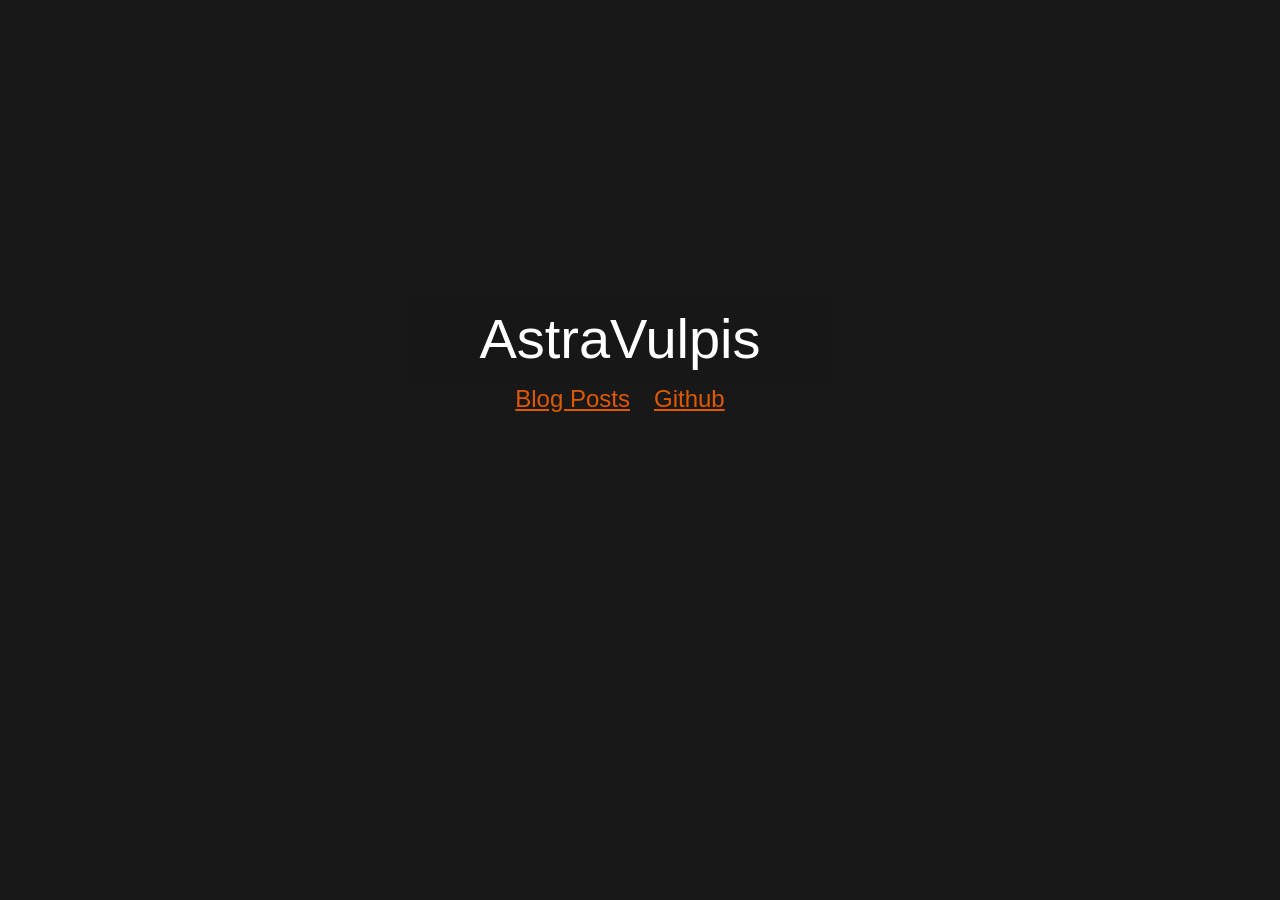
<file: index.html>
<!DOCTYPE html>
<html lang="en">
<head>
    <meta charset="UTF-8">
    <meta name="viewport" content="width=device-width, initial-scale=1.0">
    <title>Home page - AstraVulpis</title>
    <link rel="stylesheet" href="css/reset.css">
    <link rel="stylesheet" href="css/style.css">
</head>
<body>
    <div>
        <div class="overlay-title">
            <div class="big-title">
                <h1>AstraVulpis</h1>
            </div>
            <div class="links">
                <a href="blog/" title="Blog Posts">Blog Posts</a>
                <a href="https://github.com/astravulpis" target="_blank" title="GitHub">Github</a>
            </div>
        </div>
    </div>
</body>
</html>
</file>
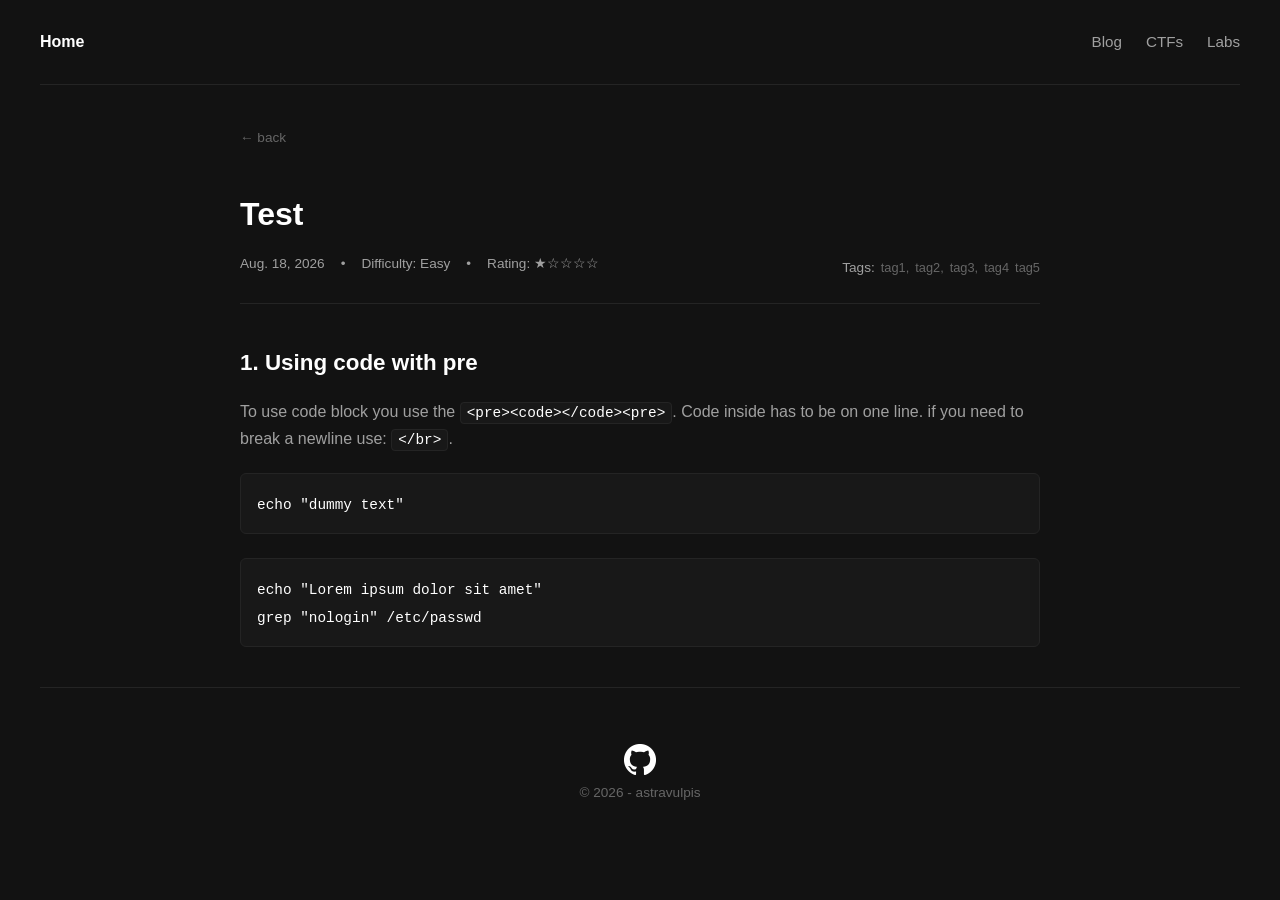
<file: blog/.template/index.html>
<!DOCTYPE html>
<html lang="en">
<head>
    <meta charset="UTF-8">
    <meta name="viewport" content="width=device-width, initial-scale=1.0">
    <title>Blog: Test - AstraVulpis</title>
    <meta name="title" content="Template blog post">
    <meta name="description" content="Lorem ipsum dolor sit amet, consectetur adipiscing elit, sed do eiusmod tempor incididunt ut labore et dolore magna aliqua. Ut enim ad minim veniam, quis nostrud exercitation ullamco laboris nisi ut aliquip ex ea commodo consequat.">
    <meta name="rating" content="★☆☆☆☆">
    <meta name="difficulty" content="Easy">
    <meta name="tags" content="tag1, tag2, tag3, tag4, tag5">

    <link rel="stylesheet" href="../../css/reset.css">
    <link rel="stylesheet" href="../../css/style.css">
</head>
<body>

    <header>
        <nav class="header-nav">
            <div class="nav-left">
                <a href="../../">Home</a>
            </div>
            <div class="nav-right">
                <a href="../../blog/">Blog</a>
                <a href="../../ctfs/">CTFs</a>
                <a href="../../labs/">Labs</a>
            </div>
        </nav>
    </header>

    <main class="post-container">
        <a href="../../blog/" class="back-link">&larr; back</a>
        <article>
            <header class="post-header">
                <h1>Test</h1>

                <div class="post-meta-bar">
                    <div class="post-meta-details">
                        <time datetime="1997-01-01">Aug. 18, 2026</time>
                        <span>•</span>
                        <span><strong>Difficulty:</strong> Easy</span>
                        <span>•</span>
                        <span><strong>Rating:</strong> ★☆☆☆☆</span>
                    </div>
                    <div class="info-tags">
                        <strong>Tags:</strong>
                        <span class="tag-card">tag1,</span>
                        <span class="tag-card">tag2,</span>
                        <span class="tag-card">tag3,</span>
                        <span class="tag-card">tag4</span>
                        <span class="tag-card">tag5</span>
                    </div>
                </div>
            </header>

            <section class="post-body">
                <h2>1. Using code with pre</h2>
                <p>To use code block you use the <code>&lt;pre&gt;&lt;code&gt;&lt;/code&gt;&lt;pre&gt;</code>. Code inside has to be on one line. if you need to break a newline use: <code>&lt;/br&gt;</code>.
                <pre><code>echo "dummy text"</code></pre>
                <pre><code>echo "Lorem ipsum dolor sit amet"</br>grep "nologin" /etc/passwd</code></pre>
            </section>
        </article>
    </main>

    <footer>
        <div class="footer-socials">
            <a href="https://github.com/astravulpis" target="_blank" title="Github">
                <img src="../../img/github.png">
            </a>
        </div>
        <p>© 2026 - astravulpis</p>
    </footer>

    <script src="../../js/main.js"></script>
</body>
</html>
</file>
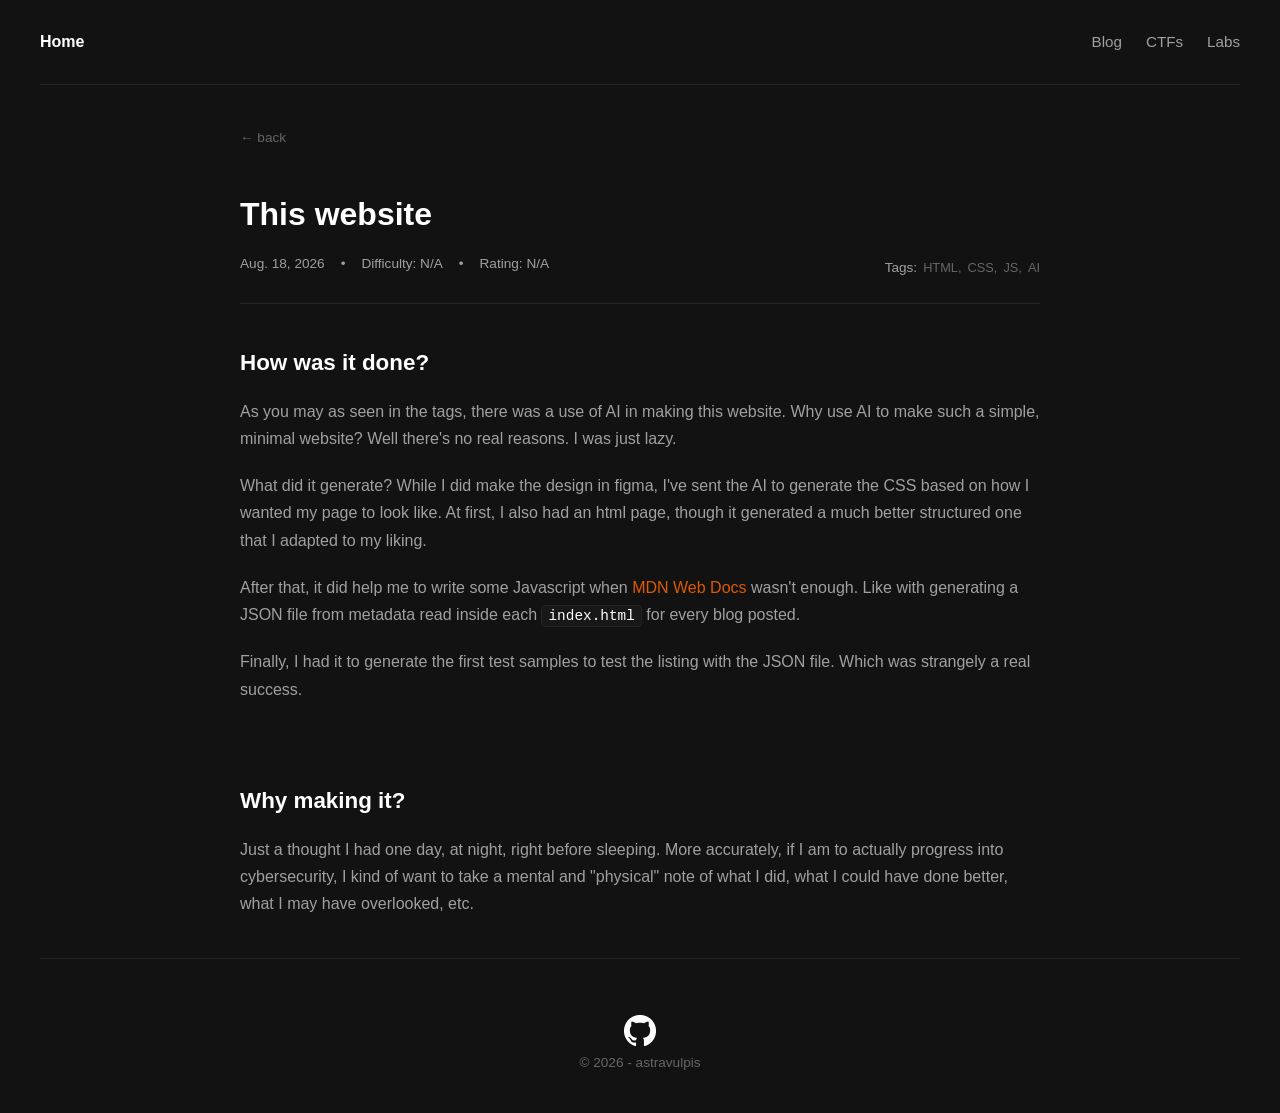
<file: blog/ThisWebsite/index.html>
<!DOCTYPE html>
<html lang="en">
<head>
    <meta charset="UTF-8">
    <meta name="viewport" content="width=device-width, initial-scale=1.0">
    <title>Blog: This website - AstraVulpis</title>
    <meta name="title" content="This website">
    <meta name="description" content="How and why was it made.">
    <meta name="rating" content="N/A">
    <meta name="difficulty" content="N/A">
    <meta name="tags" content="HTML, CSS, JS, AI">

    <link rel="stylesheet" href="../../css/reset.css">
    <link rel="stylesheet" href="../../css/style.css">
</head>
<body>

    <header>
        <nav class="header-nav">
            <div class="nav-left">
                <a href="../../">Home</a>
            </div>
            <div class="nav-right">
                <a href="../../blog/">Blog</a>
                <a href="../../ctfs/">CTFs</a>
                <a href="../../labs/">Labs</a>
            </div>
        </nav>
    </header>

    <main class="post-container">
        <a href="../../blog/" class="back-link">&larr; back</a>
        <article>
            <header class="post-header">
                <h1>This website</h1>

                <div class="post-meta-bar">
                    <div class="post-meta-details">
                        <time datetime="2026-08-18">Aug. 18, 2026</time>
                        <span>•</span>
                        <span><strong>Difficulty:</strong> N/A</span>
                        <span>•</span>
                        <span><strong>Rating:</strong> N/A</span>
                    </div>
                    <div class="info-tags">
                        <strong>Tags:</strong>
                        <span class="tag-card">HTML,</span>
                        <span class="tag-card">CSS,</span>
                        <span class="tag-card">JS,</span>
                        <span class="tag-card">AI</span>
                    </div>
                </div>
            </header>

            <section class="post-body">
                <h2>How was it done?</h2>
                <p>
                    As you may as seen in the tags, there was a use of AI in making this website. Why use AI to make such a simple, minimal website? Well there's no real reasons. I was just lazy.
                </p>
                <p>
                    What did it generate? While I did make the design in figma, I've sent the AI to generate the CSS based on how I wanted my page to look like. At first, I also had an html page, though it generated a much better structured one that I adapted to my liking.
                </p>
                <p>
                    After that, it did help me to write some Javascript when <a href="https://developer.mozilla.org/en-US/" target="_blank">MDN Web Docs</a> wasn't enough. Like with generating a JSON file from metadata read inside each <code>index.html</code> for every blog posted.
                </p>
                <p>
                    Finally, I had it to generate the first test samples to test the listing with the JSON file. Which was strangely a real success.
                </p> </br>
                <h2>Why making it?</h2>
                <p>
                    Just a thought I had one day, at night, right before sleeping. More accurately, if I am to actually progress into cybersecurity, I kind of want to take a mental and "physical" note of what I did, what I could have done better, what I may have overlooked, etc.
                </p>
            </section>
        </article>
    </main>

    <footer>
        <div class="footer-socials">
            <a href="https://github.com/astravulpis" target="_blank" title="Github">
                <img src="../../img/github.png">
            </a>
        </div>
        <p>© 2026 - astravulpis</p>
    </footer>

    <script src="../../js/main.js"></script>
</body>
</html>
</file>
<file: css/style.css>
/* root/css/style.css */

/* Custom Color & Theme Variables */
:root {
    --background-dark: #121212;
    --background-card: #181818;
    --text-primary: #ffffff;
    --text-link: #de5900ff;
    --text-secondary: #a0a0a0;
    --text-muted: #666666;
    --border-subtle: #242424;
    --font-main: -apple-system, BlinkMacSystemFont, "Segoe UI", Roboto, Helvetica, Arial, sans-serif;

    min-height: 100vh;
    display: flex;
    flex-direction: column;
}

body {
    background-color: var(--background-dark);
    color: var(--text-primary);
    font-family: var(--font-main);
    min-height: 100vh;
    line-height: 1.5;
    margin: 0;
    padding: 0 40px;
}

.overlay-title {
    display: inline-block;
    position: absolute;
    left: -40px;
    width: calc(100vw + 40px);
    height: 100vh;
    background-color: #181818FF;
    overflow: hidden;
}

.big-title {
    position: relative;
    background: #181818dd;
    /* border: 1px white solid; */

    width: 33vw;
    margin: auto;

    top: 33vh;
}

.big-title h1 {
    font-size: 3.5rem;
    font-weight: 350;
    color: var(--text-primary);
    flex: 1;
    text-align: center;
}

.overlay-title .links {
    position: relative;
    display: flex;
    gap: 24px;
    width: 33vw;
    margin: auto;
    top: 33vh;
    justify-content: center;
    align-items: center;
}

.links a {
    color: var(--text-link);
    font-size: 1.5rem;
}


/* Header Navigation */
header {
    padding: 30px 0;
    border-bottom: 1px solid var(--border-subtle);
}

.header-nav {
    display: flex;
    justify-content: space-between;
    align-items: center;
    max-width: 1200px;
    margin: 0 auto;
}

.header-nav a:hover {
    text-decoration: underline;
}

.nav-left a {
    color: var(--text-primary);
    font-weight: 600;
    font-size: 1rem;
    text-decoration: none;
}

.nav-right {
    display: flex;
    align-items: center;
    gap: 24px;
}

.nav-right a {
    color: var(--text-secondary);
    font-size: 0.95rem;
    text-decoration: none;
}

.nav-right a:hover {
    color: var(--text-primary);
}

/* Section Header */
.section-title {
    max-width: 1200px;
    margin: 40px auto 20px auto;
    color: var(--text-muted);
    font-size: 0.75rem;
    letter-spacing: 0.1em;
    font-weight: 700;
}

.search-icon {
    float: left;
    width: 20%;
    padding: 10px;
    background: none;
    color: var(--text-secondary);
    font-size: 17px;
    border: none;
    cursor: pointer;
}

.search-icon:hover {
    color: var(--text-primary);
}

.back-link {
    display: inline-block;
    color: var(--text-muted);
    font-size: 0.85rem;
    text-decoration: none;
    margin-bottom: 12px;
    position: -2vw 0px;
}

.back-link:hover {
    color: var(--text-primary);
}

/* ==========================================================================
                               card listing section
   ========================================================================== */
.card-listings {
    max-width: 1200px;
    margin: 0 auto;
    display: flex;
    flex-direction: column;
}

/* ==========================================================================
                           inner card content section
   ========================================================================== */
.card-div {
    display: flex;
    justify-content: space-between;
    align-items: flex-start;
    padding: 24px 0;
    border-bottom: 1px solid var(--border-subtle);
}

.card-content {
    display: flex;
    justify-content: space-between;
    width: 100%;
}

.card-content-info {
    flex-shrink: 0;
    flex: 1;
}

.card-content-info a {
    margin: 0 0 8px 0;
    font-size: 1.15rem;
    font-weight: 700;
    color: var(--text-primary);
}

.info-description {
    margin: 0;
    color: var(--text-secondary);
    font-size: 0.9rem;
    line-height: 1.4;
}

/* Metadata / Stats Section (Right Column inside card) */
.info-stats {
    display: flex;
    width: 280px;
    flex-shrink: 0;
    flex-direction: column;
    align-items: flex-end;
    text-align: right;
    font-size: 0.85rem;
    color: var(--text-secondary);
    gap: 4px;
}

.info-stats p {
    margin: 0;
}

.info-stats strong {
    color: var(--text-secondary);
    font-weight: normal;
}
.info-tags {
    display: flex;
    gap: 6px;
    margin-top: 4px;
}

.tag-card {
    color: var(--text-muted);
    font-size: 0.8rem;
}

.card-date-wrapper {
    margin-left: 20px;
    white-space: nowrap;
    max-width: 2vw;
}

.card-date-wrapper time {
    color: var(--text-secondary);
    font-size: 0.85rem;
}

/* ==========================================================================
                                Footer section
   ========================================================================== */
footer {
    width: 100%;
    margin-top: auto; /* Pushes footer to the bottom */
    padding: 40px 0;
    border-top: 1px solid var(--border-subtle); /* Keeps a clean separation line */
    text-align: center;
    color: var(--text-muted);
    font-size: 0.85rem;
}

.footer-user {
    font-weight: bold;
    color: var(--text-primary);
    margin-bottom: 8px;
}

.footer-socials {
    display: flex;
    justify-content: center;
    gap: 16px;
    margin-top: 16px;
}

/* ==========================================================================
                               Post section
   ========================================================================== */

.post-container {
    max-width: 800px;
    margin: 40px auto;
    width: 100%;
}

/* Post Header Metadata Section */
.post-header {
    margin-bottom: 40px;
    padding-bottom: 24px;
    border-bottom: 1px solid var(--border-subtle);
}

.post-header h1 {
    font-size: 2rem;
    font-weight: 700;
    margin: 0 0 16px 0;
    color: var(--text-primary);
}

.post-meta-bar {
    display: flex;
    justify-content: space-between;
    align-items: flex-center;
    flex-wrap: wrap;
    gap: 16px;
    font-size: 0.85rem;
    color: var(--text-secondary);
}

.post-meta-details {
    display: flex;
    gap: 16px;
}

/* Main Article Content Styling */
.post-body {
    font-size: 1rem;
    line-height: 1.7;
    color: var(--text-primary);
}

.post-body h2 {
    font-size: 1.4rem;
    font-weight: 700;
    margin: 32px 0 16px 0;
    color: var(--text-primary);
}

.post-body h3 {
    font-size: 1.15rem;
    font-weight: 600;
    margin: 24px 0 12px 0;
    color: var(--text-primary);
}

.post-body p {
    margin-bottom: 20px;
    color: var(--text-secondary);
}

.post-body ul,
.post-body ol {
    margin: 0 0 20px 24px;
    color: var(--text-secondary);
}

.post-body li {
    margin-bottom: 8px;
}

.post-body a {
    color: var(--text-link);
    text-decoration: none;
    font-weight: 200;
}

/* Code & Preformatted Blocks */
.post-body code {
    background-color: var(--background-card);
    border: 1px solid var(--border-subtle);
    padding: 2px 6px;
    border-radius: 4px;
    font-family: 'Courier New', Courier, monospace;
    font-size: 0.9em;
    color: var(--text-primary);
}

.post-body pre {
    background-color: var(--background-card);
    border: 1px solid var(--border-subtle);
    padding: 16px;
    border-radius: 6px;
    overflow-x: auto;
    margin-bottom: 24px;
}

.post-body pre code {
    background: none;
    border: none;
    padding: 0;
}


/* ==========================================================================
                               Search section
   ========================================================================== */
.search-bg {
    position: absolute;
    left: -40px;
    width: calc(100vw + 40px);
    height: 100vh;
    background-color: #181818cc;
    overflow: hidden;
}

.search-container {
    position: relative;
    display: flex;
    flex-direction: column;
    background: #181818dd;
    border: 1px solid white;

    width: 33vw;
    height: 66vh;
    margin: auto;

    top: 16.6vh;
    padding-left: 2em;
    padding-right: 2em;
}

.search-input {
    position: relative;
    margin-top: 2em;
    border-bottom: 1px solid var(--border-subtle);
    max-height: 6vh;
    flex: 1;
}

.search-input input {
    width: 99%;
    height: 2rem;
}

.search-result-container {
    flex: 4;
    margin-bottom: 2em;
    padding-top: 1em;
    padding-right: 0.5em;
    overflow-y: auto;
    scrollbar-width: thin;
    scrollbar-color: var(--text-muted, #333) transparent;
}

.scrollable-container::-webkit-scrollbar {
    width: 2px;
}

.scrollable-container::-webkit-scrollbar-track {
    background: transparent;
}

.scrollable-container::-webkit-scrollbar-thumb {
    background-color: var(--border-subtle, #333);
    border-radius: 4px;
}

/* Hover state on the scrollbar thumb */
.scrollable-container::-webkit-scrollbar-thumb:hover {
    background-color: var(--text-muted, #666);
}

.result-card {
    display: flex;
    flex-direction: column;
    padding: 24px 0;
    border-bottom: 1px solid var(--border-subtle);
}

.search-result-info {
    display: flex;
    justify-content: space-between;
    align-items: flex-start;
}

.search-result-info a {
    flex: 1;
    margin: 0 0 8px 0;
    font-size: 1.15rem;
    font-weight: 700;
    color: var(--text-primary);
}

.search-result-info time {
    flex: 1;
    text-align: right;
    color: var(--text-secondary);
    font-size: 0.85rem;
}
</file>
